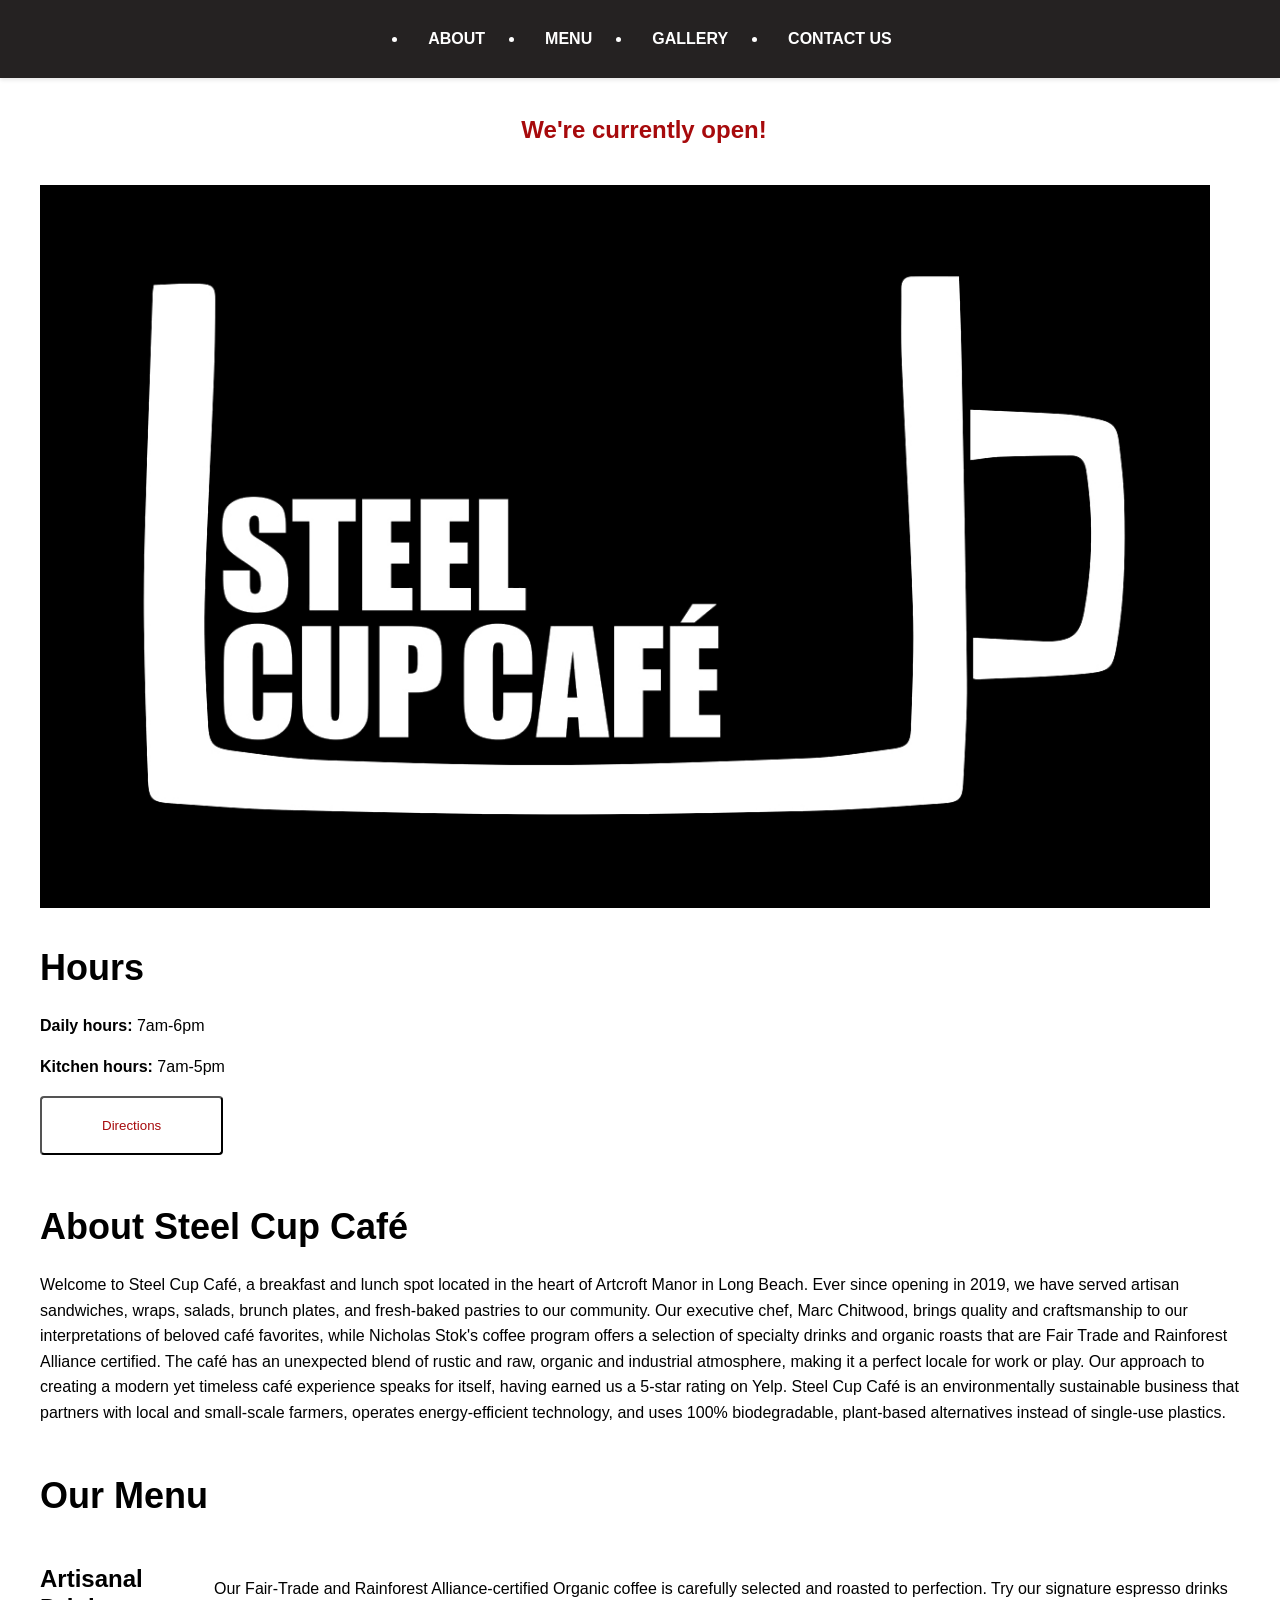
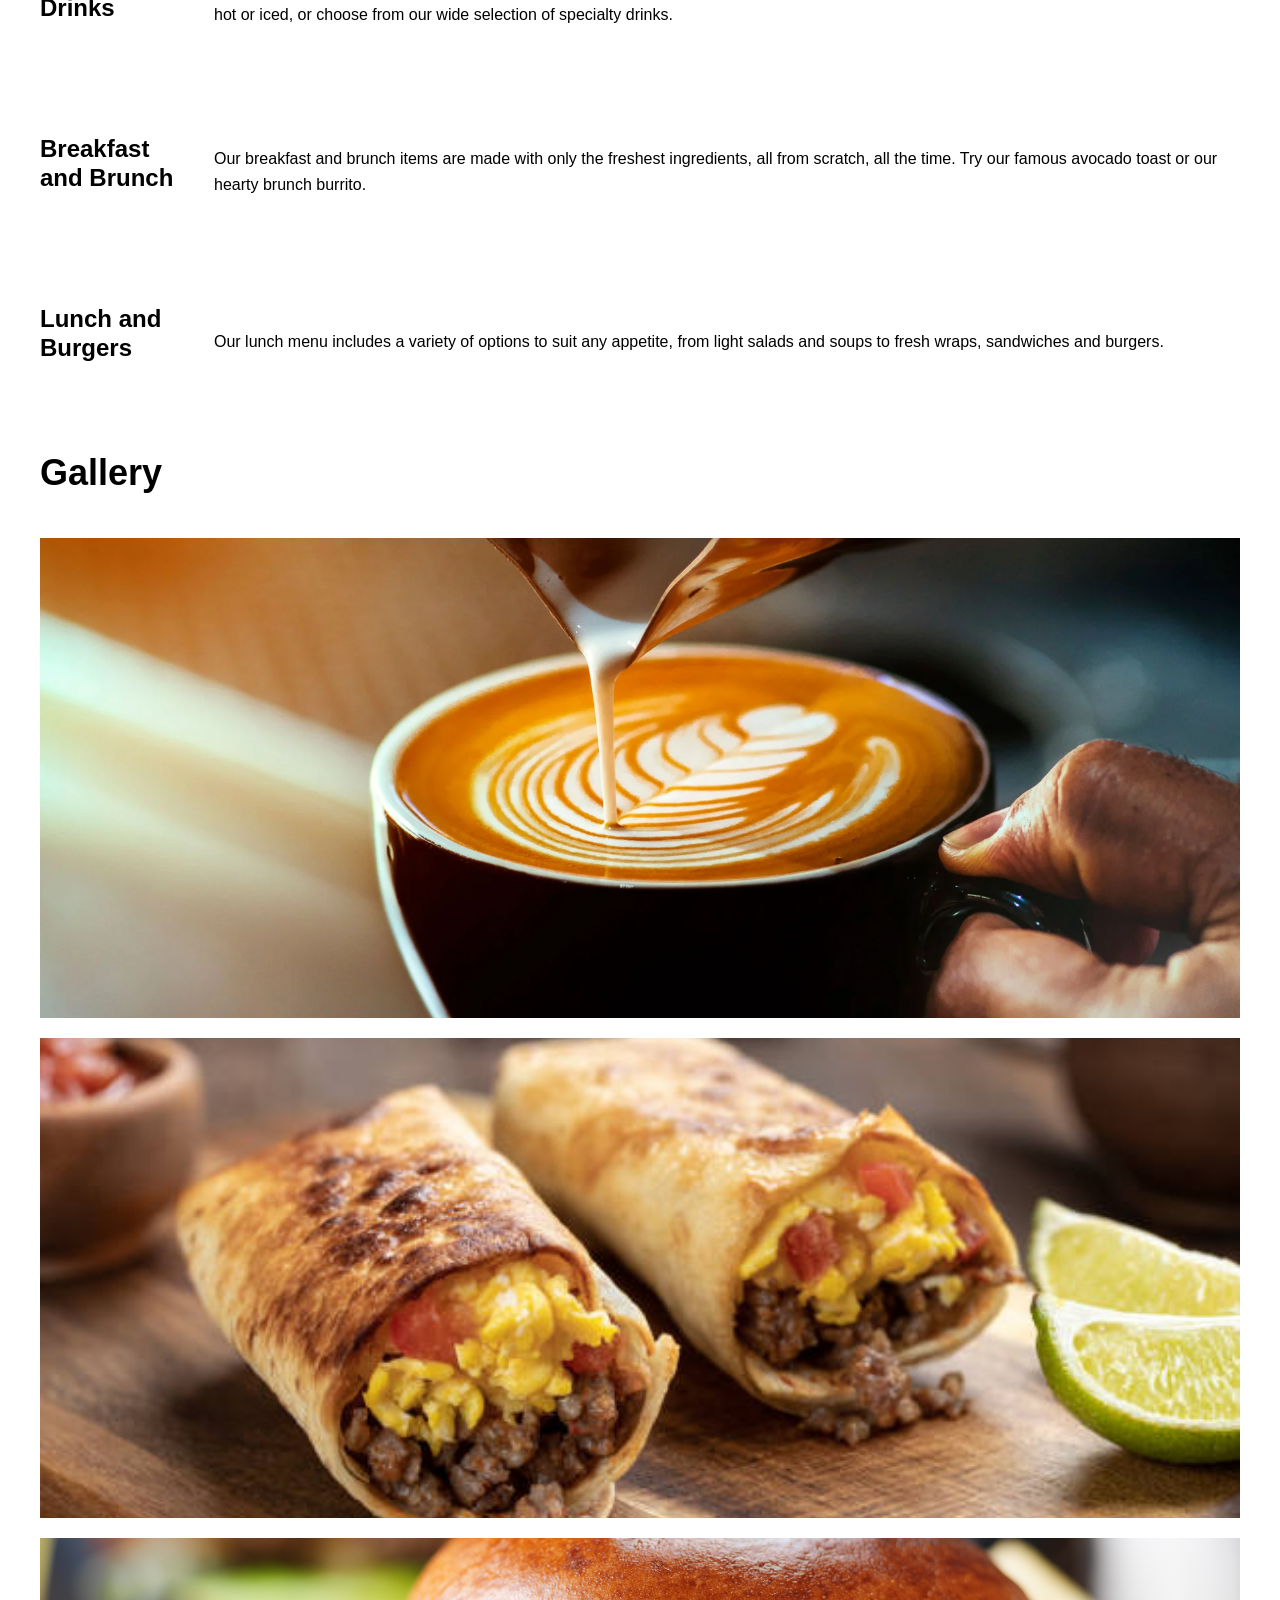
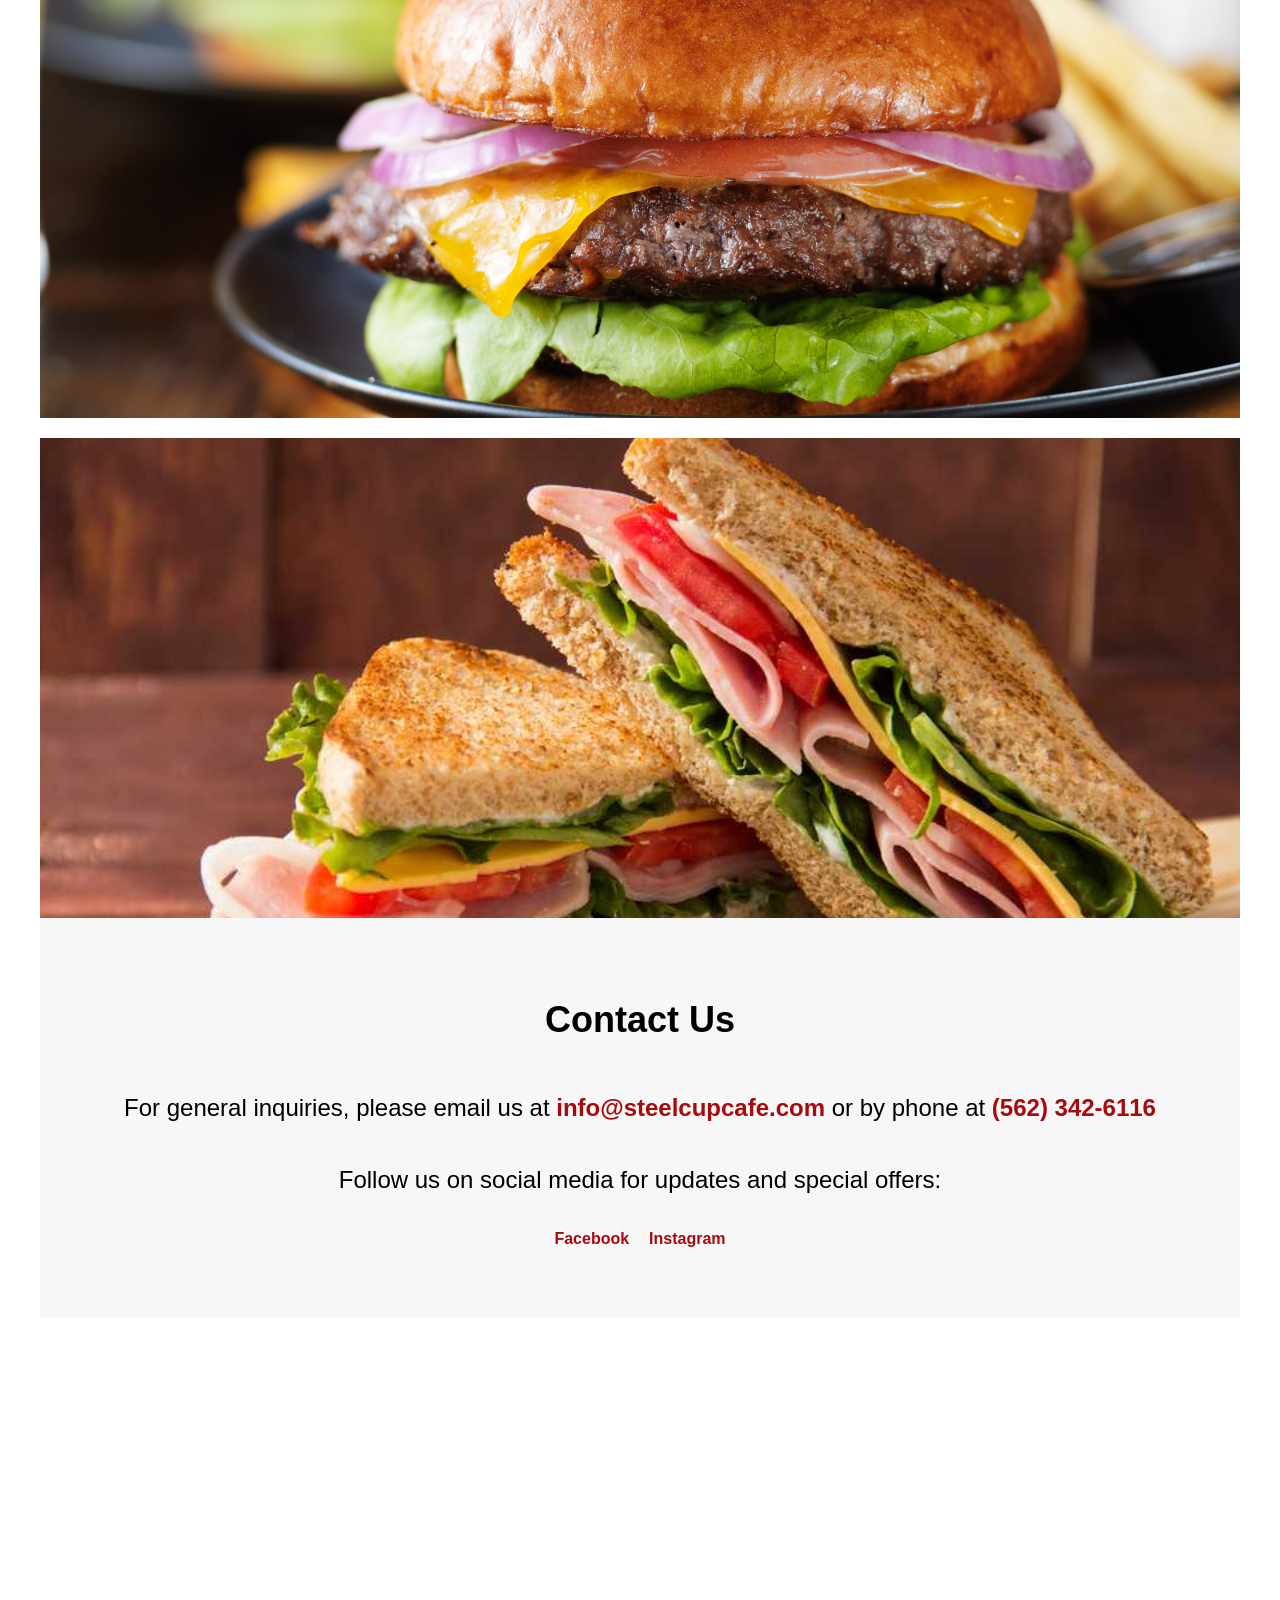
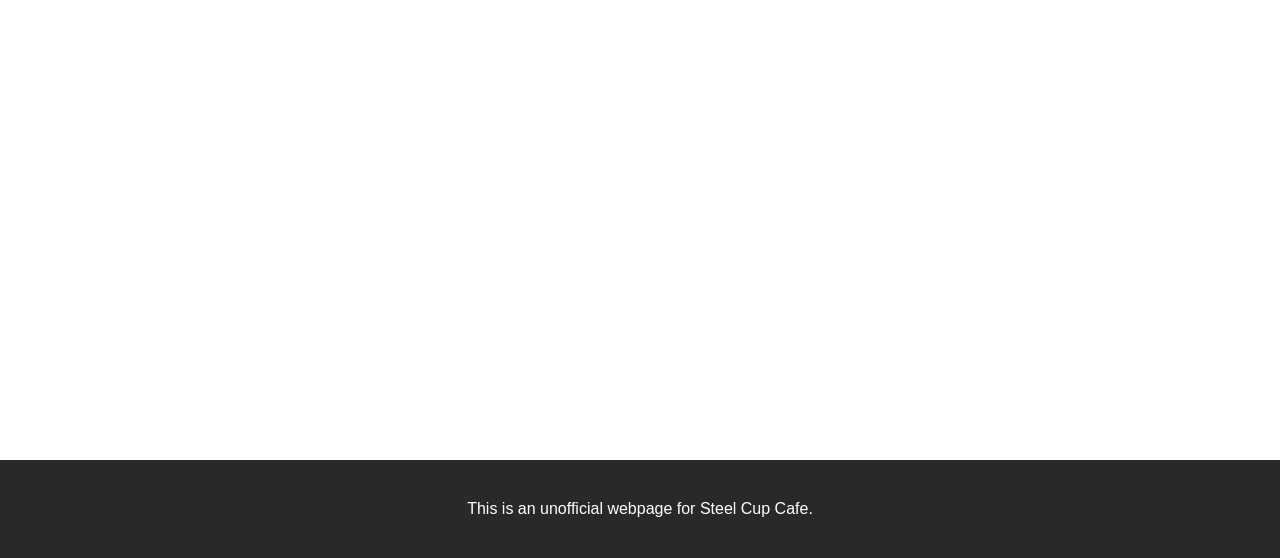
<file: index.html>
<!doctype html>
<html>
<head>
	<title>Steel Cup Cafe | Long Beach, CA</title>
	<meta charset="UTF-8">
	<meta name="viewport" content="width=device-width, initial-scale=1.0">
	<link href="steelcup.css" rel="stylesheet" type="text/css">
</head>



<header>
	<nav id="navbar">
		<ul>
			<li><a href="#about" onclick="smoothScroll('about')">About</a></li>
			<li><a href="#menu" onclick="smoothScroll('menu')">Menu</a></li>
			<li><a href="#gallery" onclick="smoothScroll('gallery')">Gallery</a></li>
			<li><a href="#contact" onclick="smoothScroll('contact')">Contact Us</a></li>
		</ul>
	</nav>
</header>

<main>
<section id="status">
  <h1><span id="status-text"></span></h1>
  <script>
    const currentHour = new Date().getHours();
    const openingHour = 7; 
    const closingHour = 18; 
    const statusElement = document.getElementById("status-text");

    if (currentHour >= openingHour && currentHour < closingHour) {
      statusElement.textContent = "We're currently open!";
    } else {
      statusElement.textContent = "Sorry, we're currently closed.";
    }
  </script>
</section>
<script>
  const statusSection = document.getElementById("status");
  setTimeout(() => {
    statusSection.classList.add("show");
  }, 1000);
</script>
  <div id="logo">
    <img src="Assets/STEEL-CUP-CAFE.jpg" alt="SCC Logo" width="1170">
  </div>

  <section id="hours">
  <h1>Hours</h1>
  <p><strong>Daily hours:</strong> 7am-6pm</p>
  <p><strong>Kitchen hours:</strong> 7am-5pm</p>
<button class="map-btn" onClick="openMap()">Directions</button>
		  
</section>
	<section id="about">
	  <h1>About Steel Cup Café</h1>
		<p>Welcome to Steel Cup Café, a breakfast and lunch spot located in the heart of Artcroft Manor in Long Beach. Ever since opening in 2019, we have served artisan sandwiches, wraps, salads, brunch plates, and fresh-baked pastries to our community. Our executive chef, Marc Chitwood, brings quality and craftsmanship to our interpretations of beloved café favorites, while Nicholas Stok's coffee program offers a selection of specialty drinks and organic roasts that are Fair Trade and Rainforest Alliance certified. The café has an unexpected blend of rustic and raw, organic and industrial atmosphere, making it a perfect locale for work or play. Our approach to creating a modern yet timeless café experience speaks for itself, having earned us a 5-star rating on Yelp. Steel Cup Café is an environmentally sustainable business that partners with local and small-scale farmers, operates energy-efficient technology, and uses 100% biodegradable, plant-based alternatives instead of single-use plastics.</p>
  </section>

	<section id="menu" style="text-align:left;">
	<h1 style="text-align:left;">Our Menu</h1>
	<div class="menu-item" style="text-align:left;">
		<h3 style="text-align:left; height: 10vh; width:30vh;">Artisanal Drinks</h3>
		<p style="text-align:left;">Our Fair-Trade and Rainforest Alliance-certified Organic coffee is carefully selected and roasted to perfection. Try our signature espresso drinks hot or iced, or choose from our wide selection of specialty drinks.</p>
	</div>
	<div class="menu-item" style="text-align:left;">		
		<h3 style="text-align:left; height: 10vh; width:30vh;">Breakfast and Brunch</h3>
		<p style="text-align:left;">Our breakfast and brunch items are made with only the freshest ingredients, all from scratch, all the time. Try our famous avocado toast or our hearty brunch burrito.</p>
	</div>
	<div class="menu-item" style="text-align:left;">		
	<h3 style="text-align:left; height: 10vh; width:30vh;">Lunch and Burgers</h3>
	<p style="text-align:left;">Our lunch menu includes a variety of options to suit any appetite, from light salads and soups to fresh wraps, sandwiches and burgers.</p>
	</div>
</section>
	<section id="gallery">
		<h1>Gallery</h1>
			<div class="image-divider divider-1">
  <div class="image-container">
    <img src="Assets/maple-latte-for-web-2.png" alt="Latte">
  </div>
</div>
		<div class="image-divider divider-1">
  <div class="image-container">
    <img src="Assets/istockphoto-1303481589-612x612.jpg" alt="Burrito">
  </div>
</div>
				<div class="image-divider divider-1">
  <div class="image-container">
    <img src="Assets/7421bd708b504151b15e0b0d48ce3269.jpg" alt="Burger">
  </div>
</div>
			<div class="image-divider divider-1">
  <div class="image-container">
    <img src="Assets/BLT-Sandwiche.jpg" alt="Sandwich">
  </div>
</div>
		
	</section>

	<section id="contact">
	<h1>Contact Us</h1>
	<p>For general inquiries, please email us at <a href="mailto:info@steelcupcafe.com">info@steelcupcafe.com</a> or by phone at <a href="tel:+15623426116">(562) 342-6116</a></p>
	<p>Follow us on social media for updates and special offers:</p>
		<script>
function smoothScroll(target) {
  const element = document.getElementById(target);
  const yOffset = -100;
  const y = element.getBoundingClientRect().top + window.pageYOffset + yOffset;

  window.scrollTo({
    top: y,
    behavior: 'smooth'
  });

  event.preventDefault();
}
</script>
	  <script>
		  function openMap(){
			   document.getElementById("mapDiv").style.display = "";
			  smoothScroll('mapDiv')
		  }
			
		</script>
	<ul>
		<li><a href="https://www.facebook.com/steelcupcafe">Facebook</a></li>
		<li><a href="https://www.instagram.com/steelcupcafe/">Instagram</a></li>
	</ul>
				
</section>
  <section id="map"><div id="mapDiv" style="display:none"><iframe src="https://www.google.com/maps/embed?pb=!1m18!1m12!1m3!1d3315.6226962289506!2d-118.14561572281939!3d33.79624027325453!2m3!1f0!2f0!3f0!3m2!1i1024!2i768!4f13.1!3m3!1m2!1s0x80dd3177626d493d%3A0x401d90818dd0ab0b!2sSteel%20Cup%20Caf%C3%A9!5e0!3m2!1sen!2sus!4v1682326877410!5m2!1sen!2sus" width="800" height="600" style="border:0;" allowfullscreen="" loading="lazy" referrerpolicy="no-referrer-when-downgrade"></iframe></div></section>
</main>
<section id="footer">
<footer>
	<p>This is an unofficial webpage for Steel Cup Cafe. </p>
</footer>
	</section>
	</html>
</file>
<file: steelcup.css>
body {
	box-sizing: border-box;
  margin: 0;
  padding: 0;
  font-family: 'Segoe UI', Tahoma, Geneva, Verdana, sans-serif;
  font-size: 16px;
  line-height: 1.6;
}

h1, h2, h3 {
  font-weight: bold;
  line-height: 1.2;
}

h1 {
  font-size: 36px;
  margin-bottom: 24px;
}

h2 {
  font-size: 28px;
  margin-bottom: 16px;
}

h3 {
  font-size: 24px;
  margin-bottom: 8px;
}

p {
  margin-bottom: 16px;
}

/* Header */
header {
  background-color: #292929;
  padding: 16px;
}
#navbar {
  position: fixed;
	 justify-content: space-between;
  align-items: center;
  top: 0;
  left: 0;
  width: 100%;
  background-color: #252222;
	color: #fff;
  box-shadow: 0 2px 4px rgba(0, 0, 0, 0.1);
	z-index: 2;
}


#navbar li {
  margin: 0 10px;
}

#navbar a {
  display: block;
  padding: 10px 20px;
  text-decoration: none;
  color: white;
  font-weight: bold;
}

#navbar a:hover {
  color: #A70A0C;
}

nav ul {
  display: flex;
  justify-content: center;
}
@media only screen and (max-width: 768px) {
  /* Adjust navbar for mobile screens */
  #navbar {
    height: auto;
    overflow: hidden;
  }
  #navbar a {
    display: block;
    text-align: center;
    padding: 10px;
    font-size: 14px;
    line-height: 1.2;
    white-space: nowrap;
  }
}

nav ul li a {
  color: #fff;
  text-decoration: none;
  text-transform: uppercase;
  transition: all 0.3s ease;
}

/* Main */
main {
  margin: 48px auto;
  max-width: 1200px;
  padding: 0 16px;
}

#logo img {
max-width: 100%;
height: auto;
}

@media only screen and (max-width: 768px) {
#logo {
margin-top: 1rem;
}
}
/* Status section */
#status {
  align-items: center;
  color: #A70A0C;
  display: flex;
  justify-content: center;
  padding: 16px;
  text-align: center;
}

#status h1 {
  font-size: 24px;
  font-weight: normal;
}

#status-text {
  font-weight: bold;
  margin-left: 8px;
}

/* About section */
#about {
  margin-bottom: 48px;
}

/* Menu section */
.menu-item {
	align-items: center;
  display: flex;
  margin-bottom: 48px;
}

.menu-item p {
	margin-left: 24px;
}

.menu-item h3 {
	max-width: 150px;
  font-size: 24px;
}
/* Gallery Items */
.image-divider {
	z-index: 1;
  position: relative;
  height: 500px; 
  overflow: hidden;
}
.image-container {
	z-index: 1;
  position: absolute;
  top: 0;
  left: 0;
  width: 100%;
  height: 100%;
  overflow: hidden;
}

.image-container img {
	z-index: 1;
	padding-bottom: 20px;
	padding-top: 20px;
  position: absolute;
  top: 0;
  left: 0;
  width: 100%;
  height: 100%;
  object-fit: cover;
  transform: translate3d(0, 0, 0);
  transition: transform 0.25s ease-out;
}

.image-divider:hover .image-container img {
  transform: translate3d(0, -5%, 0);;
}
/* Contact section */
#contact {
  background-color: #F7F7F7;
  padding: 50px;
  display: flex;
  flex-direction: column;
  align-items: center;
  text-align: center;
}

#contact h2 {
  font-size: 2.5rem;
  margin-bottom: 20px;
}

#contact p {
  font-size: 24px;
  margin-bottom: 10px;
}

#contact ul {
  display: flex;
  justify-content: center;
  list-style: none;
  padding: 0;
}

#contact li {
  margin: 0 10px;
}

#contact a {
  color: #A70A0C;
  font-weight: bold;
  text-decoration: none;
  transition: all 0.3s ease;
}

#contact a:hover {
  color: #333;
}
#map{
  text-align: center;
  justify-content: center;
  padding-top: 20px;
  width: 100%;
  height: 0;
  padding-bottom: 56.25%;
  position: relative;
}

#map iframe {
  position: absolute;
  top: 0;
  left: 0;
  width: 100%;
  height: 100%;
}
.map-btn {
  display: inline-block;
  background-color: white;
  color: #A70A0C;
  padding: 20px 60px;
  border-radius: 4px;
  transition: all 0.3s ease;
		margin-bottom: 20px;
}

.map-btn:hover {
  background-color: #A70A0C;
  color: #fff;
  cursor: pointer;
}

/* Footer */
#footer {
	text-align: center;
	justify-content: center;
  background-color: #292929;
  color: #fff;
  padding: 20px
}
</file>
